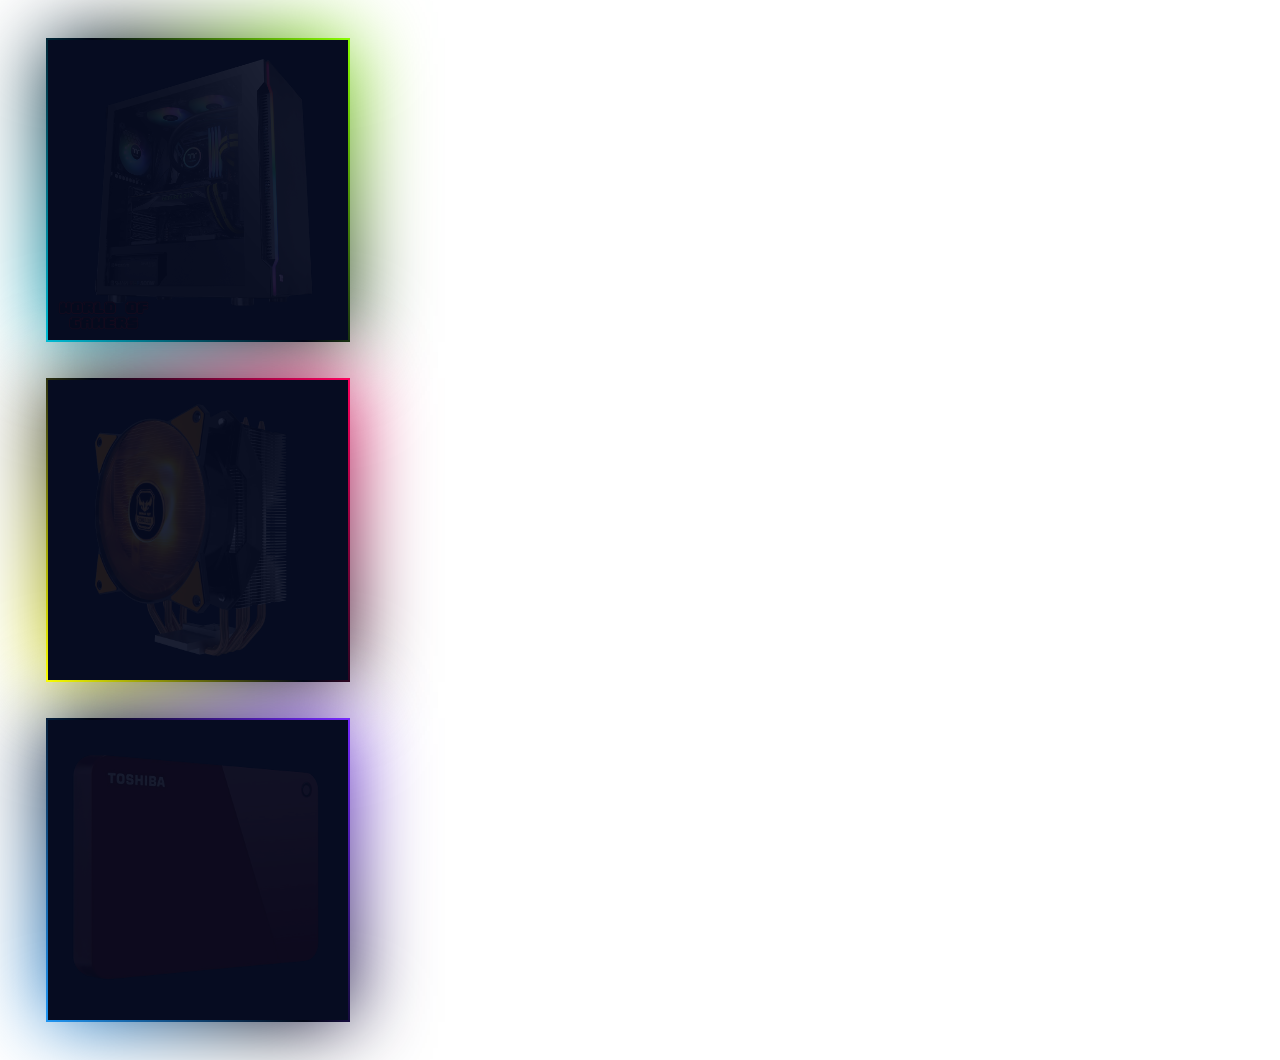
<file: bordecolores/index.html>
<!DOCTYPE html>
<html>
<head>
	<meta charset="utf-8" name="viewport" content="width=device-width, initial-scale=1">
	<title>Colores</title>
	<link rel="stylesheet" type="text/css" href="estilobotoncolor.css">
</head>
<body>
	<div class="boxcolor">
		<div class="imgBxcolor">
			<img src="img1.png">
		</div>
		<div class="contentcolor">
			<h2>Jorge </br><span>Developer</span></h2>
		</div>
	</div>
	<div class="boxcolor">
		<div class="imgBxcolor">
			<img src="img2.png">
		</div>
		<div class="contentcolor">
			<h2>Jorge </br><span>Developer</span></h2>
		</div>
	</div>
	<div class="boxcolor">
		<div class="imgBxcolor">
			<img src="img3.png">
		</div>
		<div class="contentcolor">
			<h2>Jorge </br><span>Developer</span></h2>
		</div>
	</div>
</body>
</html>
</file>
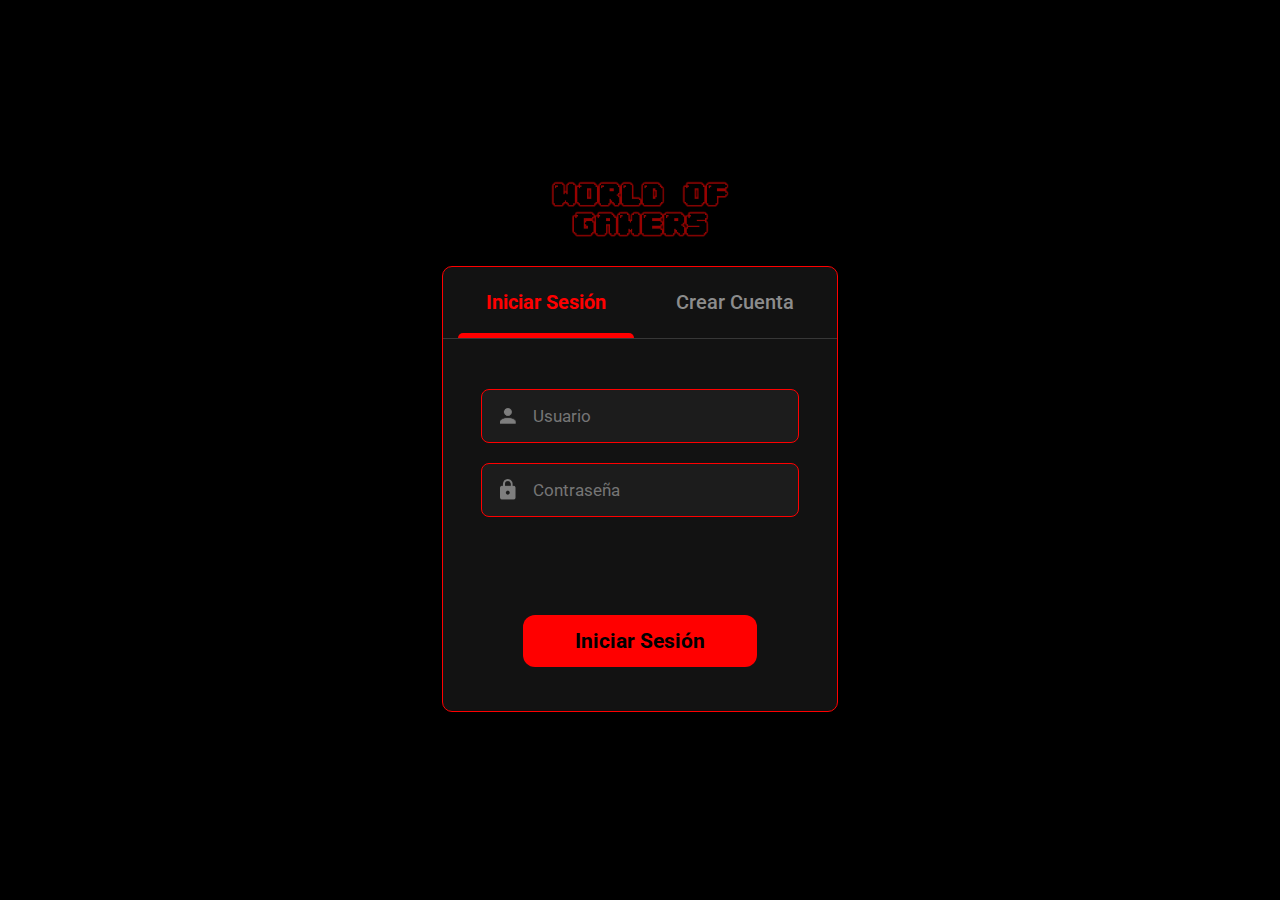
<file: loginregister/index.html>
<!DOCTYPE html>
<html lang="es" dir="ltr">
<head>
	<meta charset="utf-8">
	<link href="https://fonts.googleapis.com/css?family=Roboto:400,500,700" rel="stylesheet">
	<link rel="stylesheet" type="text/css" href="css/style.css">
	<title>Iniciar Sesión</title>
	<link rel="icon" href="icon.png">
</head>
<body>
	<div class="align">
		<img class="logo" src="img/logo.png">
		<div class="card">
			<div class="head">
				<div></div>
				<a id="login" class="selected" href="#login">Iniciar Sesión</a>
				<a id="register" href="#register">Crear Cuenta</a>
				<div></div>
			</div>
			<div class="tabs">
				<form>
					<div class="inputs">
						<div class="input">
							<input placeholder="Usuario" type="text">
							<img src="img/user.svg">
						</div>
						<div class="input">
							<input placeholder="Contraseña" type="password">
							<img src="img/pass.svg">
						</div>
					</div>
					<button>Iniciar Sesión</button>
				</form>
				<form>
					<div class="inputs">
						<div class="input">
							<input placeholder="E-mail" type="text">
							<img src="img/mail.svg">
						</div>
						<div class="input">
							<input placeholder="Nombre de Usuario" type="text">
							<img src="img/user.svg">
						</div>
						<div class="input">
							<input placeholder="Contraseña" type="password">
							<img src="img/pass.svg">
						</div>
					</div>
					<button>Registrarse</button>
				</form>
			</div>
		</div>
	</div>
	<script src="js/jquery-3.3.1.min.js"></script>
	<script src="js/index.js"></script>
</body>
</html>
</file>
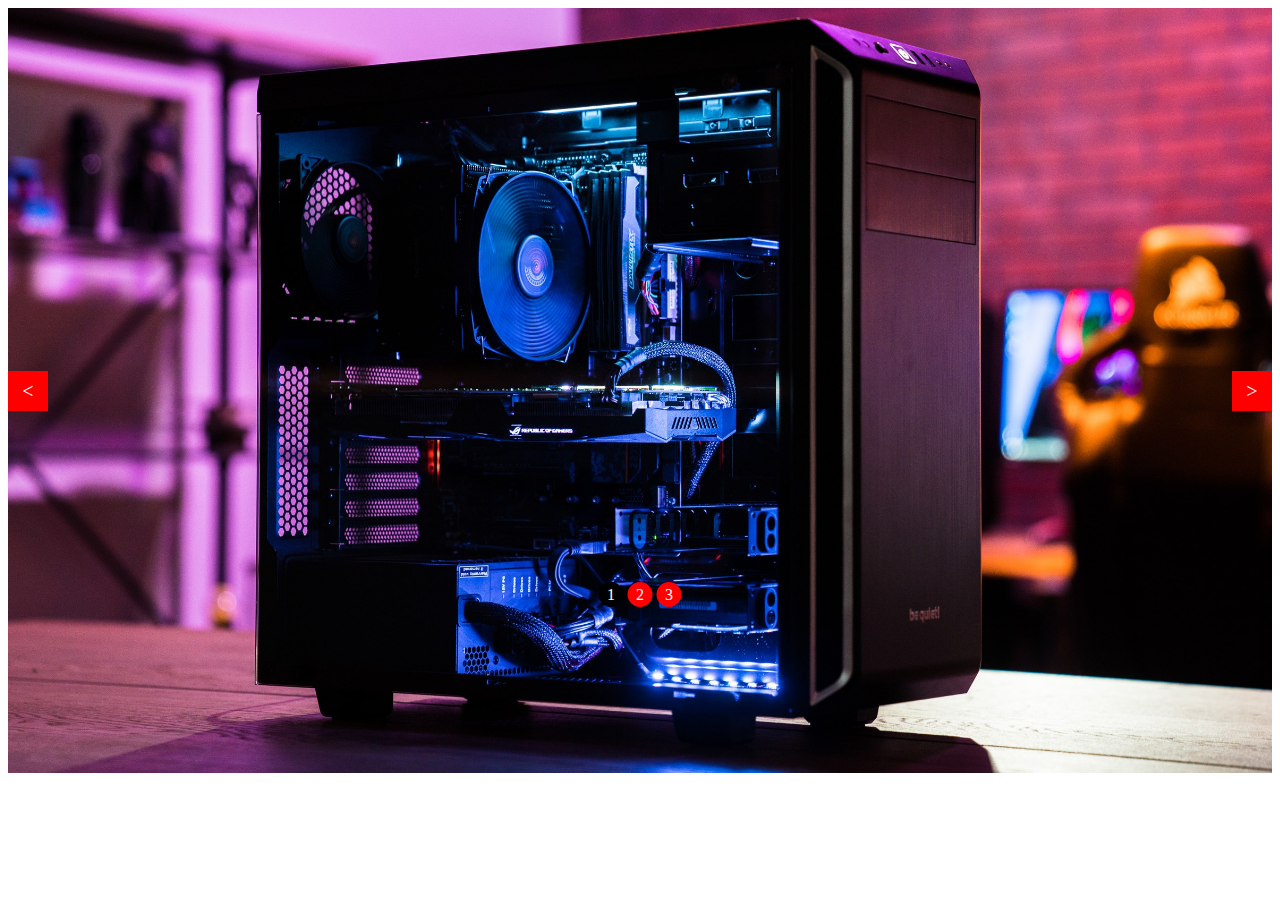
<file: Slider/index.html>
<!DOCTYPE html>
<html>
<head>
	<title>Slider</title>
	<meta name="viewport" content="width=device-whith, initial-scale=1">
	<link rel="stylesheet" type="text/css" href="estiloslider.css">
</head>
<body>

	<section class="home">
		<div class="slider">
			<div class="slide active" style="background-image: url(slide-1.jpg);">
				<div class="container">
					<div class="caption">
						<h1>1. Winter Collection 2020</h1>
						<p>Lorem ipsum dummy text goes here.</p>
						<a href="">Shop Now</a>
					</div>
				</div>
			</div>
			<div class="slide" style="background-image: url(slide-2.jpg);">
				<div class="container">
					<div class="caption">
						<h1>2. Winter Collection 2020</h1>
						<p>Lorem ipsum dummy text goes here.</p>
						<a href="">Shop Now</a>
					</div>
				</div>
			</div>
			<div class="slide" style="background-image: url(slide-3.jpg);">
				<div class="container">
					<div class="caption">
						<h1>3. Winter Collection 2020</h1>
						<p>Lorem ipsum dummy text goes here.</p>
						<a href="">Shop Now</a>
					</div>
				</div>
			</div>
		</div>

		<!-- Controles -->
		<div class="controls">
			<div class="prev"><</div>
			<div class="next">></div>
		</div>

		<!-- indicadores -->
		<div class="indicator">
		</div>
	</section>


	<script src="script.js"></script>

</body>
</html>
</file>
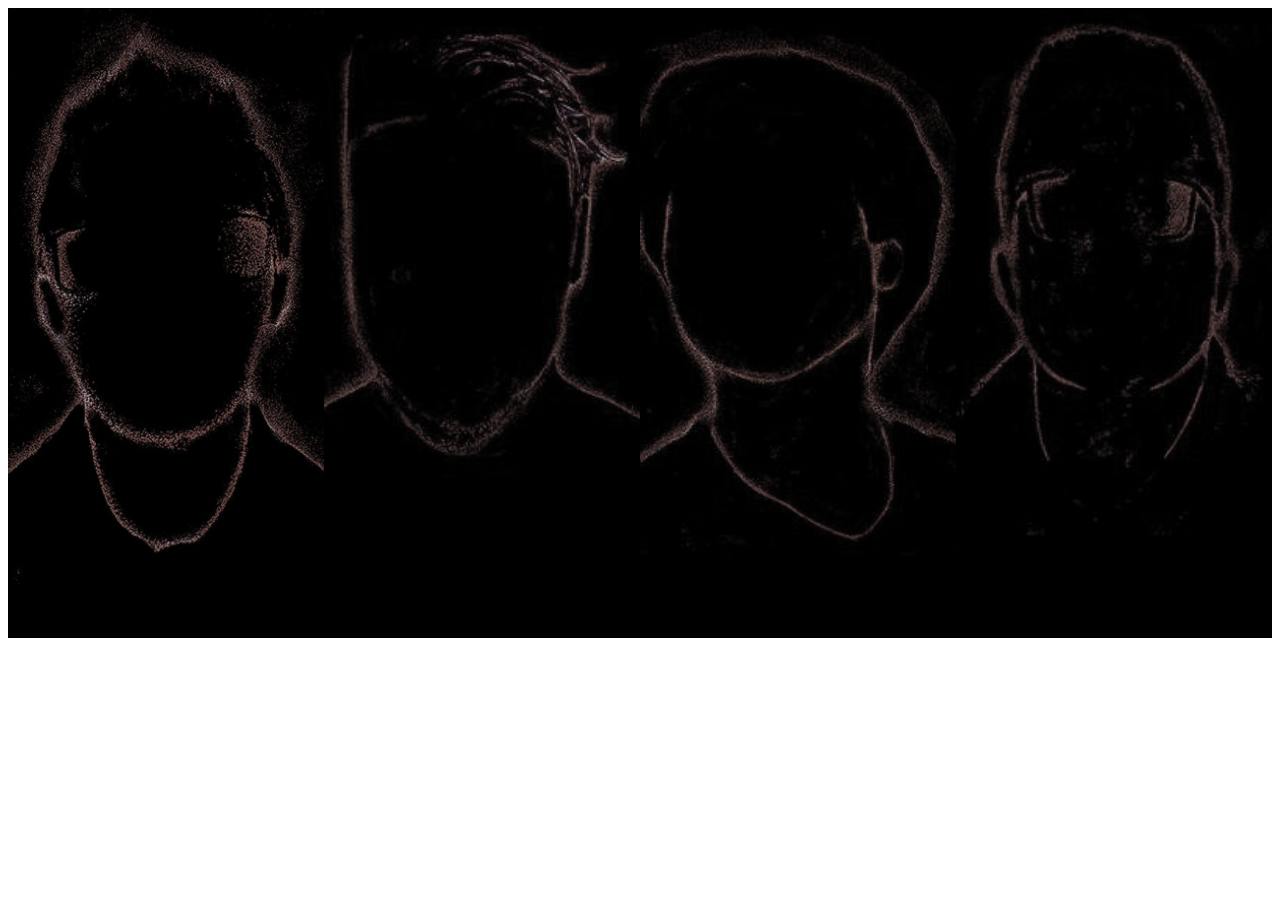
<file: team-section/index.html>
<!DOCTYPE html>
<html lang="en">
<head>
    <meta charset="UTF-8">
    <meta name="viewport" content="width=device-width, initial-scale=1.0">
    <title></title>
    <link rel="stylesheet" href="style.css">
    <link rel="stylesheet" href="https://cdnjs.cloudflare.com/ajax/libs/font-awesome/5.13.0/css/all.min.css">
</head>
<body>
    <div class="team-section">
        <div class="person">
            <img src="images/p1.png" alt="" class="person-pic">
            <div class="person-info">
                <h2>Person Name</h2>
                <p>Developer</p>
                <div class="socialmedia">
                    <a href="#"><i class="fab fa-facebook-f"></i></a>
                    <a href="#"><i class="fab fa-twitter"></i></a>
                    <a href="#"><i class="fab fa-instagram"></i></a>
                    <a href="#"><i class="fab fa-linkedin-in"></i></a>
                </div>
            </div>
        </div>

        <div class="person">
            <img src="images/p2.png" alt="" class="person-pic">
            <div class="person-info">
                <h2>Person Name</h2>
                <p>Developer & Designer</p>
                <div class="socialmedia">
                    <a href="#"><i class="fab fa-facebook-f"></i></a>
                    <a href="#"><i class="fab fa-twitter"></i></a>
                    <a href="#"><i class="fab fa-instagram"></i></a>
                    <a href="#"><i class="fab fa-linkedin-in"></i></a>
                </div>
            </div>
        </div>

        <div class="person">
            <img src="images/p3.png" alt="" class="person-pic">
            <div class="person-info">
                <h2>Person Name</h2>
                <p>Game Developer</p>
                <div class="socialmedia">
                    <a href="#"><i class="fab fa-facebook-f"></i></a>
                    <a href="#"><i class="fab fa-twitter"></i></a>
                    <a href="#"><i class="fab fa-instagram"></i></a>
                    <a href="#"><i class="fab fa-linkedin-in"></i></a>
                </div>
            </div>
        </div>

        <div class="person">
            <img src="images/p4.png" alt="" class="person-pic">
            <div class="person-info">
                <h2>Person Name</h2>
                <p>Designer</p>
                <div class="socialmedia">
                    <a href="#"><i class="fab fa-facebook-f"></i></a>
                    <a href="#"><i class="fab fa-twitter"></i></a>
                    <a href="#"><i class="fab fa-instagram"></i></a>
                    <a href="#"><i class="fab fa-linkedin-in"></i></a>
                </div>
            </div>
        </div>
    </div>
</body>
</html>
</file>
<file: bordecolores/estilobotoncolor.css>
.boxcolor
{
	position: relative;
	width: 300px;
	height: 300px;
	display: flex;
	justify-content: center;
	align-items: center;
	margin: 40px;
	background: #060c21;
	transition: 0.5s; 
}
.boxcolor:hover
{
	height: 400px;
}
.boxcolor .imgBxcolor
{
	position: absolute;
	top: 0;
	left: 0;
	width: 100%;
	height: 100%;
	padding: 10px;
	box-sizing: border-box;
}
.boxcolor .imgBxcolor img
{
	max-width: 100%;
	opacity: 0.1;
	transition: 0.5s;
}
.boxcolor:hover .imgBxcolor img
{
	opacity: 1;
}
.boxcolor:before
{
	content: '';
	position: absolute;
	top: -2px;
	left: -2px;
	right: -2px;
	bottom: -2px;
	background: #fff;
	z-index: -1;
}
.boxcolor:after
{
	content: '';
	position: absolute;
	top: -2px;
	left: -2px;
	right: -2px;
	bottom: -2px;
	background: #fff;
	z-index: -2;
	filter: blur(40px);
}
.boxcolor:before,
.boxcolor:after
{
	background: linear-gradient(235deg,#89ff00,#010615,#00bcd4);
}
.boxcolor:nth-child(2):before,
.boxcolor:nth-child(2):after
{
	background: linear-gradient(235deg,#ff005e,#010615,#fbff00);
}
.boxcolor:nth-child(3):before,
.boxcolor:nth-child(3):after
{
	background: linear-gradient(235deg,#772aff,#010615,#2196f3);
}
.boxcolor .contentcolor
{
	position: absolute;
	bottom: 0;
	left: 10px;
	right: 10px;
	bottom: 10px;
	height: 90px;
	background: rgb(0,0,0,0.4);
	display: flex;
	justify-content: center;
	align-items: center;
	text-align: center;
	opacity: 0;
	transition: 0.5s;
}
.boxcolor:hover .contentcolor
{
	opacity: 1;
}
.boxcolor .contentcolor h2
{
	font-size: 20px;
	color: #fff;
	font-weight: 500;
	line-height: 20px;
	letter-spacing: 1px;
}
.boxcolorcolor .contentcolor h2 span
{
	font-size: 14px;
	color: #fff;
	font-weight: 200;
	letter-spacing: 2px;
}
</file>
<file: loginregister/css/style.css>
* {
	box-sizing: border-box;
	margin: 0;
	padding: 0;
	text-decoration: none;
	font-family: "Roboto";
	outline: none;
	border: none;
}

html, body {
	height: 100%;
	background: #000000;
}

.align {
	height: 100%;
	display: flex;
	align-items: center;
	justify-content: center;
	flex-direction: column;
	padding-bottom: 8px;
}

.logo {
	width: 180px;
}

.card {
	margin-top: 28px;
	height: 100%;
	max-height: 446px;
	width: 396px;
	background: #121212;
	border: 1px solid red;
	border-radius: 10px;
	overflow: hidden;
	transition: max-height 0.2s;
}

.extend {
	max-height: 480px;
}

.head {
	width: 100%;
	display: flex;
	height: 72px;
	border-bottom: 1px solid #373737;
	justify-content: space-between;
}

.head a {
	height: 100%;
	padding: 0 28px;
	display: flex;
	align-items: center;
	justify-content: center;
	color: rgb(140,140,140);
	font-size: 20px;
	font-weight: 500;
}

.head .selected {
	position: relative;
	color: #ff0000;
	font-weight: 700;
}

.head .selected:after {
	position: absolute;
	content: "";
	bottom: 0;
	left: 0;
	height: 5px;
	width: 100%;
	background: #ff0000;
	border-radius: 99px 99px 0 0;
}

.tabs {
	height: calc(100% - 72px);
	display: flex;
}

form {
	width: 100%;
	height: 100%;
	flex-shrink: 0;
	padding: 44px 38px;
	display: flex;
	flex-direction: column;
	justify-content: space-between;
	align-items: center;
	position: relative;
	right: 0;
	transition: right 0.2s;
}

.extend form {
	right: 100%;
}

.inputs {
	width: 100%;
	padding-top: 6px;
}

.input {
	position: relative;
	margin-bottom: 20px;
	width: 100%;
	display: flex;
	align-items: center;
}

.input input {
	width: 100%;
	font-size: 17px;
	background: #1C1C1C;
	border-radius: 8px;
	padding: 16px 18px 16px 51px;
	color: rgb(220,220,220);
	border: 1px solid red;
}

.input img {
	width: 16px;
	position: absolute;
	left: 19px;
}

.checkbox {
	height: 40px;
	display: flex;
	align-items: center;
	position: relative;
	cursor: pointer;
}

.checkbox input {
	position: absolute;
	opacity: 0;
	height: 0;
	width: 0;
}

.checkbox span {
	display: flex;
	align-items: center;
	color: rgb(110,110,110);
	font-size: 16px;
	user-select: none;
}

.checkbox span:before {
	content: "";
	width: 22px;
	height: 22px;
	border-radius: 6px;
	margin-right: 16px;
	background-color: #1C1C1C;
}

.checkbox:hover input ~ span:before {
	background-color: rgb(50,50,50);
}

.checkbox input:checked ~ span:before {
	background-image: url(../img/checked.png);
	background-size: cover;
}

.card button {
	display: block;
	background: #ff0000;
	padding: 14px 52px;
	border-radius: 12px;
	color: #000000;
	font-weight: 700;
	font-size: 21px;
	cursor: pointer;
}
</file>
<file: Slider/estiloslider.css>
.home{
	height: 85vh;
	overflow:hidden; 
	position: relative;
}

.home .slide{
	position: absolute;
	left: 0;
	top: 0;
	width: 100%;
	height: 100%;
	background-size: cover;
	background-position: center;
	z-index: 1;
	display: none;
	padding: 0 15px;
	animation: slide 2s ease;
}
.home .slide.active{
	display: flex;
}
@keyframes slide{
	0%{
		transform:scale(1.1);
	}
	100%{
		transform:scale(1);
	}
}
.container{
	max-width: 1170px;
	margin: auto;

}

.home .container{
	flex-grow: 1;
}
.home .caption{
	width: 50%;
}
.home .caption h1{
	font-size: 42px;
	color:#FFFFFF;
	margin: 0;

}
.home .slide.active .caption h1{
	opacity: 0;
	animation: captionText .5s ease forwards;
	animation-delay: 1s;
}
.home .caption p{
	font-size: 16px;
	margin: 15px 0 30px;
	color: #FFFFFF;
}
.home .slide.active .caption p{
	opacity: 0;
	animation: captionText .5s ease forwards;
	animation-delay: 1.2s;
}
.home .caption a{
	display: inline-block;
	padding: 10px 30px;
	background-color: #000000;
	text-decoration: none;
	color: #ffffff;
}

.home .slide.active .caption a{
	opacity: 0;
	animation: captionText .5s ease forwards;
	animation-delay: 1.4s;
}

@keyframes captionText{
	0%{
		opacity:0; transform: translateX(-100PX);
	}
	100%{
		opacity:1; transform: translateX(0PX);
	}
}

.home .controls .prev,
.home .controls .next{
	position: absolute;
	z-index: 2;
	top: 50%;
	height: 40px;
	width: 40px;
	margin-top: -20px;
	color: #ffffff;
	background-color: #FF0000;
	text-align: center;
	line-height: 40px;
	font-size: 20px;
	cursor: pointer;
	transition: all .5s ease;
}
.home .controls .prev:hover,
.home .controls .next:hover{
	background-color: #000000;
}
.home .controls .prev{
left: 0;
}
.home .controls .next{
right: 0;
}

.home .indicator{
	position: absolute;
	top: 75%;
	left:50%;
	bottom:30px;
	z-index:2;
	transform: translateX(-50%);
}

.home .indicator div{
	display: inline-block;
	width:25px;
	height: 25px;
	color:#ffffff;
	background-color: #FF0000;
	border-radius: 50%;
	text-align: center;
	line-height: 25px;
	margin:0 2px;
}

.home .indicator div.active{
	background-color: #000000;
}

/*Responsive*/
@media(max-width: 767px){
	.controls{
		display: none;
	}
}
</file>
<file: team-section/style.css>
.team-section{
    height: 70vh;
    display: flex;
}

.person{
    flex: 1;
    overflow: hidden;
    cursor: pointer;
    position: relative;
    transition: .6s;
}

.person:hover{
    flex: 3;
}

.person-pic{
    position: absolute;
    height: 100%;
    left: 50%;
    transform: translateX(-50%);
    filter: grayscale(80%);
    transition: .3s;
}

.person:hover .person-pic{
    filter: grayscale(0);
}

.person-info{
    position: absolute;
    bottom: 10px;
    text-align: center;
    width: 100%;
    opacity: 0;
    transition: .2s;
}

.person:hover .person-info{
    opacity: 1;
    bottom: 60px;
    transition-delay: .6s;
}

.person-info h2{
    font-size: 20px;
    color: #fff;
}

.person-info p{
    color: #ff0000;
    font-style: italic;
    margin-top: 8px;
    margin-bottom: 20px;
}

.socialmedia a{
    display: inline-block;
    width: 40px;
    height: 40px;
    color: #000000;
    background-color: #ff0000;
    line-height: 40px;
    border-radius: 50%;
    margin: 0 6px;
    font-size: 18px;
    transition: .3s linear;
}

.socialmedia a:hover{
    color: #ff0000;
    background-color: transparent;
    transform: scale(1.5);
}
</file>
